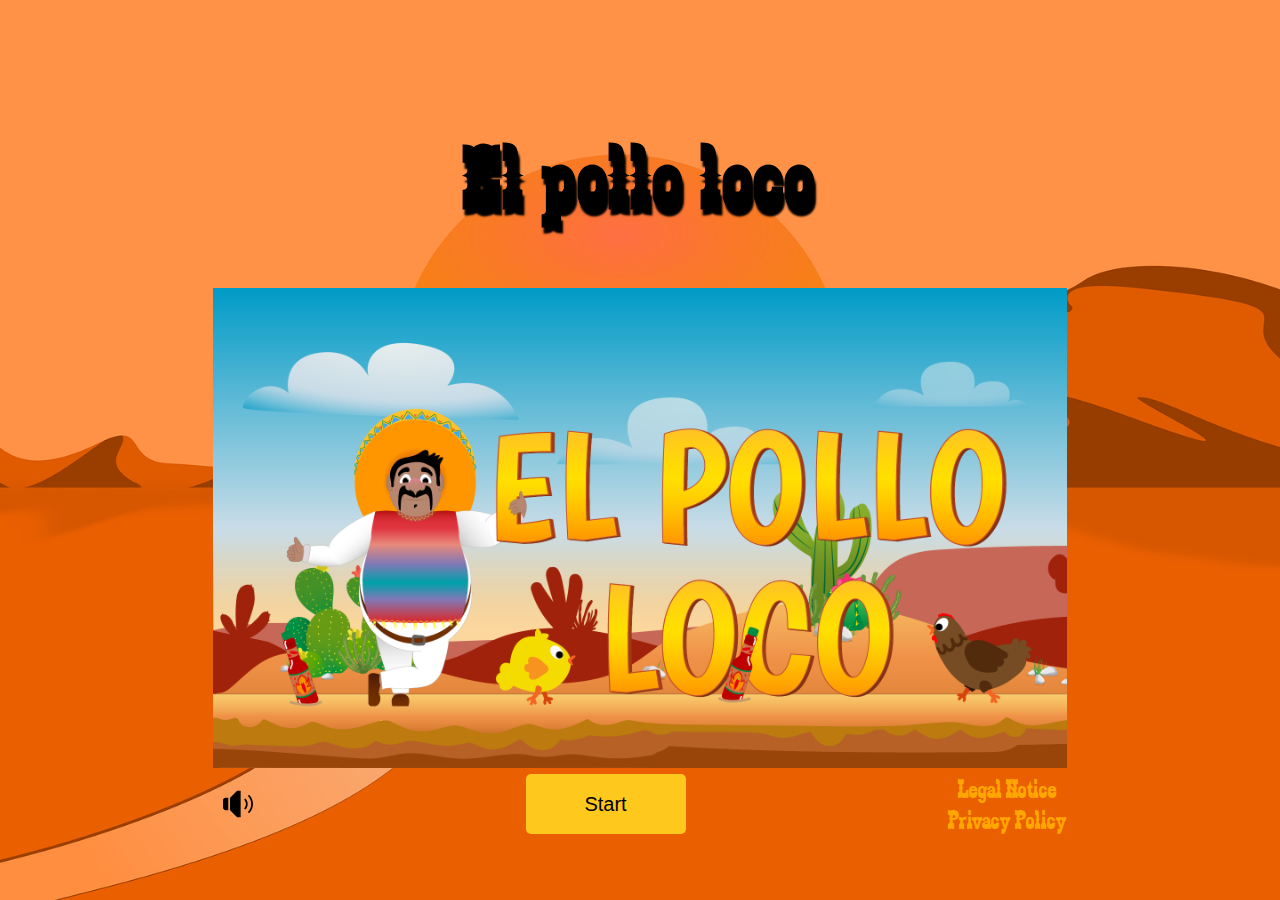
<file: index.html>
<!DOCTYPE html>
<html lang="en">

<head>
    <meta charset="UTF-8">
    <meta name="viewport" content="width=device-width, initial-scale=1.0">
    <link rel="stylesheet" href="style.css">
    <title>Document</title>
    <style>    
    @font-face {
            font-family: 'zabras';
            src:url('fonts/ZABARS/zabars.ttf') format('truetype'), 
        }  
    </style>

    <script src="models/drawable-object-class.js"></script>
    <script src="models/movable-object.class.js"></script>
    <script src="models/character.class.js"></script>
    <script src="models/chicken.class.js"></script>
    <script src="models/cloud.class.js"></script>
    <script src="models/bottles.class.js"></script>
    <script src="models/background-object.class.js"></script>
    <script src="models/status-bar.class.js"></script>
    <script src="models/status-bar-coin.class.js"></script>
    <script src="models/status-bar-bottle.class.js"></script>
    <script src="models/world.class.js"></script>
    <script src="models/keyboard.class.js"></script>
    <script src="models/level.class.js"></script>
    <script src="models/throwable-object.class.js"></script>
    <script src="models/endboss.class.js"></script>
    <script src="levels/level1.js"></script>
    <script src="js/game.js"></script>
</head>

<body>

    <h1>El pollo loco</h1>

    <div id="startScreen">
        <div id="mobileGTCToggle" class="mobileGTC flex-column d-none" onclick="toggleMobileGTC()">
            <a class="deco-none fontsize-27 eplColor" href="legal-notice.html">Legal Notice</a>
            <a class="deco-none fontsize-27 eplColor" href="privacy-policy.html">Privacy Policy</a>
        </div>
        <div class="container">
            <div class="gameScreen">
                <img src='img/9_intro_outro_screens/start/startscreen_1.png'>
            </div>
            <div class="d-flex justify-content-between align-items-center margin-top-5 desktop-hud">
                <img id="mainMenuMusic" class="btn-hover height-30 width-30 padding-10" onclick="toggleAudio(event)"
                    src="img/icons/music-active.svg">
                <button id="startBtn" onclick="start()">Start</button>
                <div class="flex-column align-items-center">
                    <a class="deco-none fontsize-27 eplColor" href="legal-notice.html">Legal Notice</a>
                    <a class="deco-none fontsize-27 eplColor" href="privacy-policy.html">Privacy Policy</a>
                </div>
            </div>
            <div class="d-flex justify-content-between mobile-hud">
                <div class="invisible">This is a placeholder</div>
                <button class="mobileButton" onclick="start()">Start</button>
                <button class="secondMobileButton size-11" onclick="toggleMobileGTC()">General terms and
                    conditions</button>
            </div>
        </div>
    </div>

    <canvas id="canvas" class="d-none" width="720" height="480">

    </canvas>
    
</body>

</html>
</file>
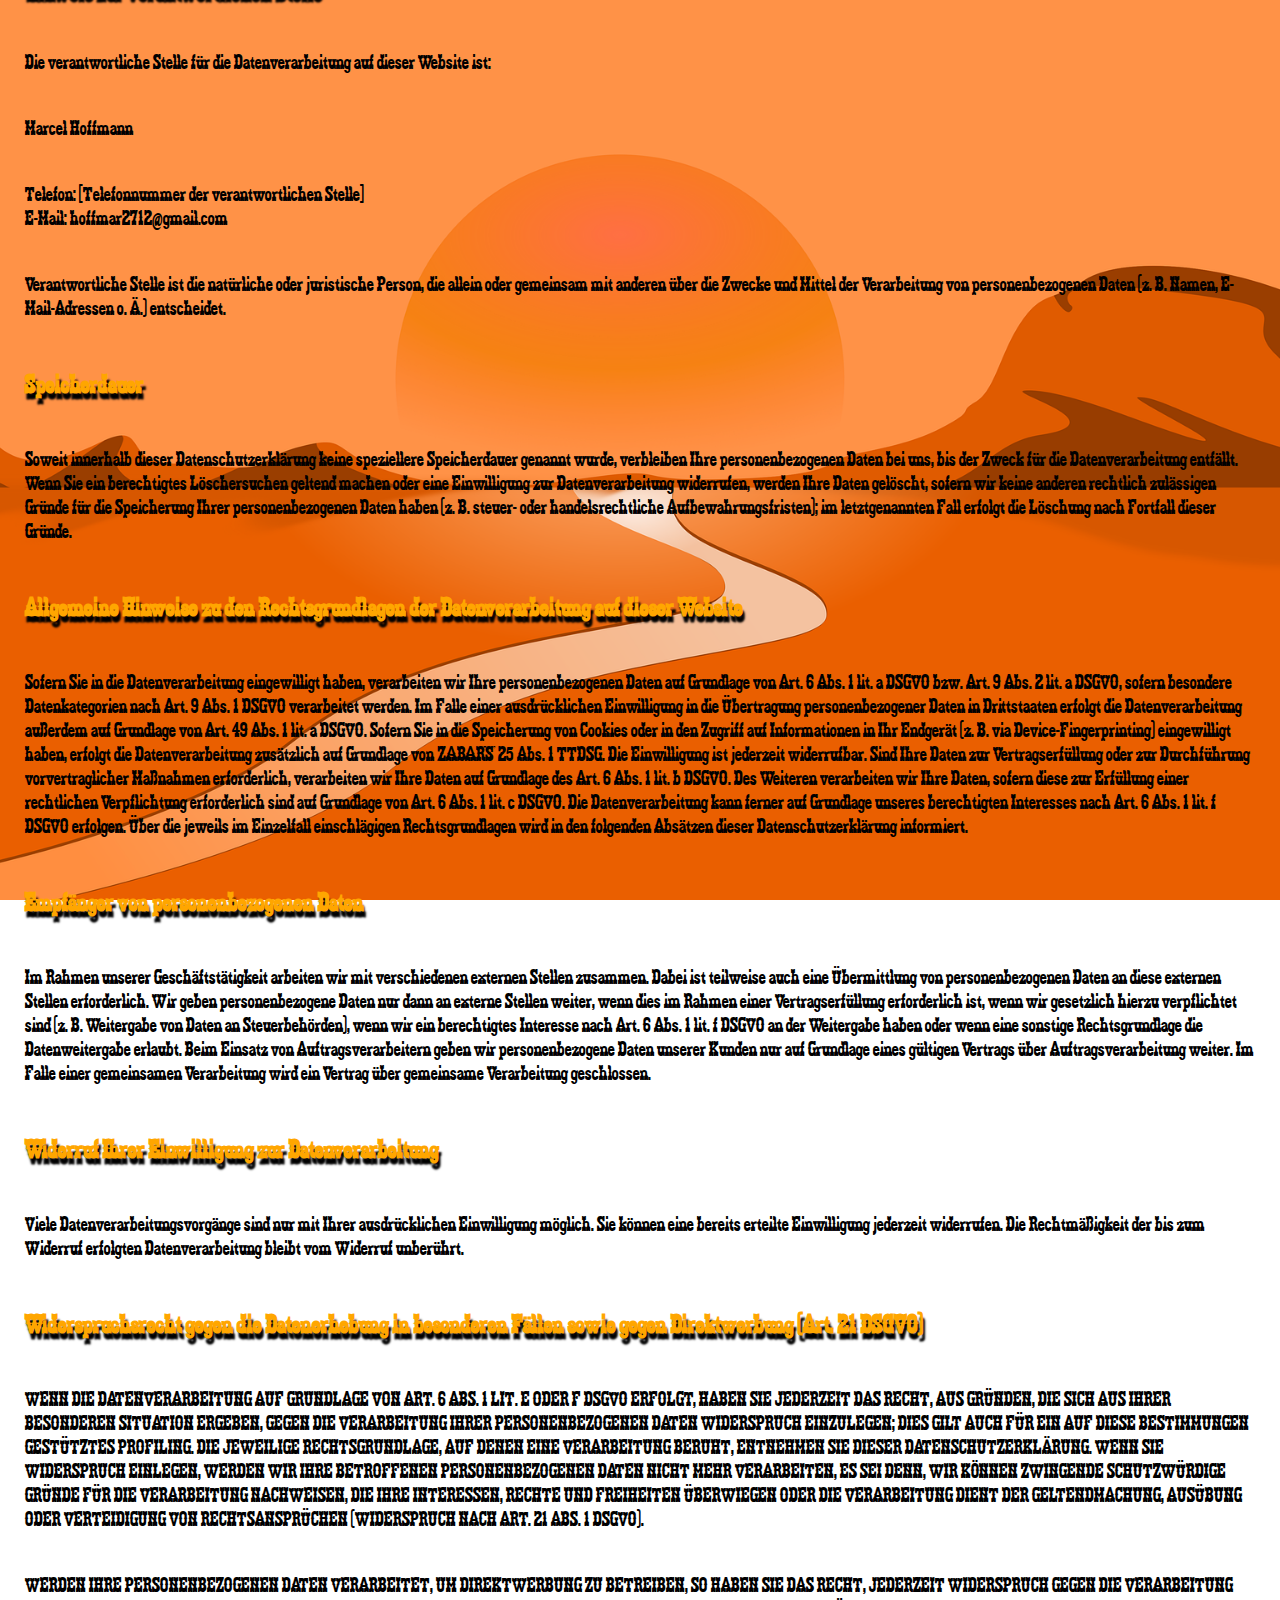
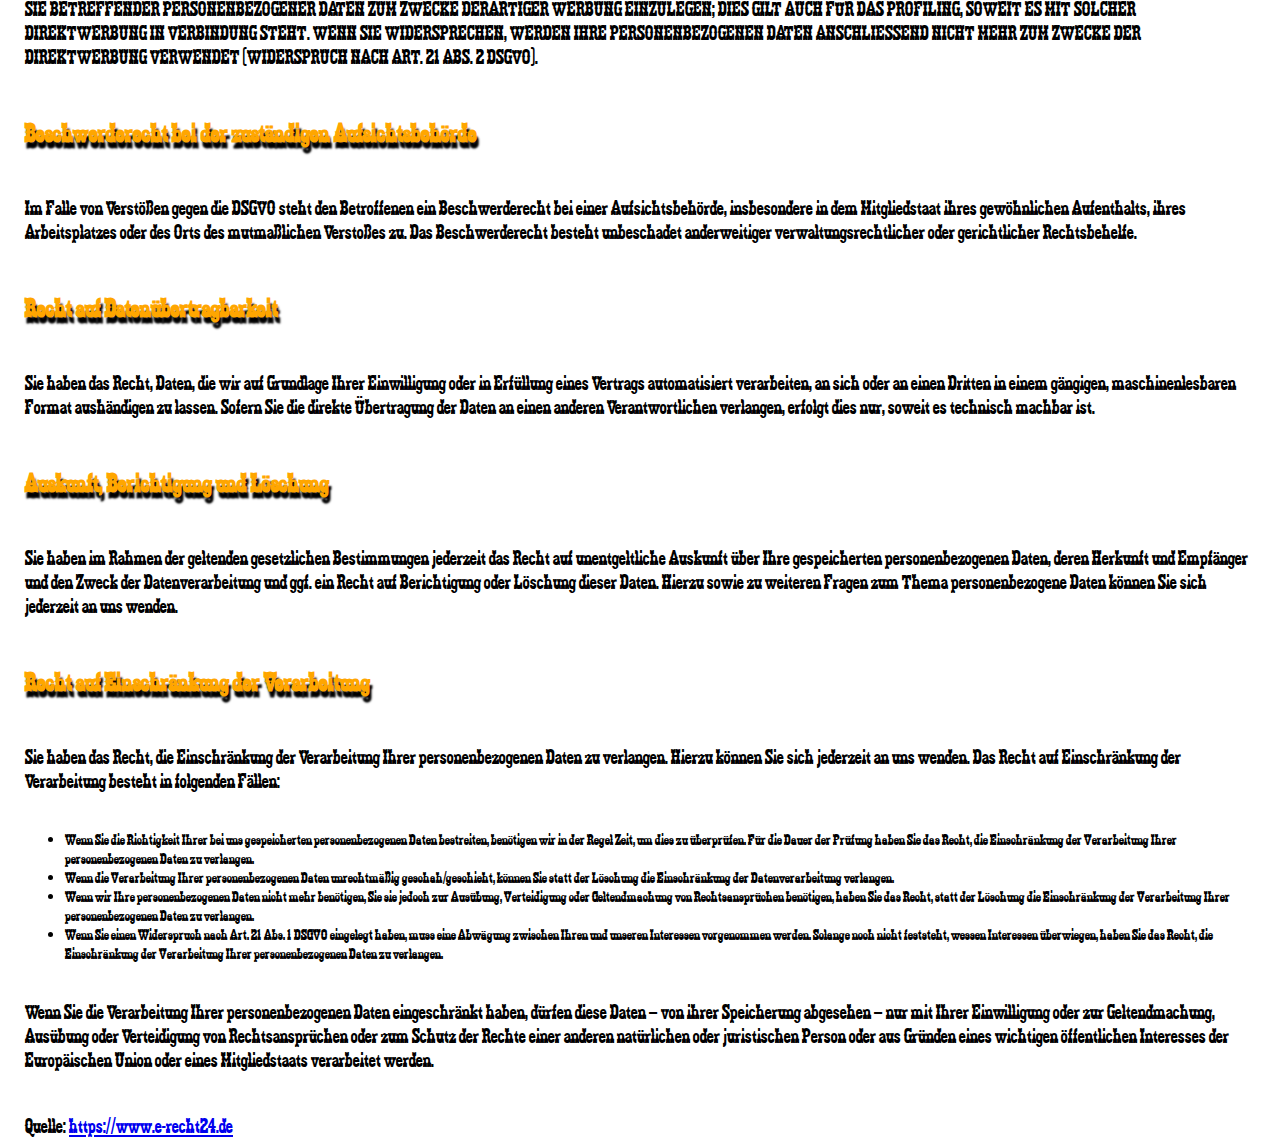
<file: privacy-policy.html>
<!DOCTYPE html>
<html lang="en">

<head>
    <meta charset="UTF-8">
    <meta name="viewport" content="width=device-width, initial-scale=1.0">
    <title>El Pollo Loco | Privacy Policy</title>
    <link rel="stylesheet" href="style.css">
    <link rel="icon" type="image/x-icon" href="img/icons/favicon.ico">
</head>

<body class="noAlignCenter margin-25 bgFixed overflow-visible width-auto">
    <h1 id="ppHeadline" class="eplColor fontsize-61">Datenschutz&shy;erkl&auml;rung</h1>
    <h2 class="fontsize-27">1. Datenschutz auf einen Blick</h2>
    <h3 class="fontsize-27 eplColor txt-shadow">Allgemeine Hinweise</h3>
    <p class="fontsize-21">Die folgenden Hinweise geben einen einfachen &Uuml;berblick dar&uuml;ber, was mit Ihren
        personenbezogenen Daten
        passiert, wenn Sie diese Website besuchen. Personenbezogene Daten sind alle Daten, mit denen Sie pers&ouml;nlich
        identifiziert werden k&ouml;nnen. Ausf&uuml;hrliche Informationen zum Thema Datenschutz entnehmen Sie unserer
        unter
        diesem Text aufgef&uuml;hrten Datenschutzerkl&auml;rung.</p>
    <h3 class="fontsize-27 eplColor txt-shadow">Datenerfassung auf dieser Website</h3>
    <h4 class="fontsize-21 eplColor txt-shadow">Wer ist verantwortlich f&uuml;r die Datenerfassung auf dieser Website?
    </h4>
    <p class="fontsize-21">Die Datenverarbeitung auf dieser Website erfolgt durch den Websitebetreiber. Dessen
        Kontaktdaten k&ouml;nnen Sie
        dem
        Abschnitt &bdquo;Hinweis zur Verantwortlichen Stelle&ldquo; in dieser Datenschutzerkl&auml;rung entnehmen.</p>
    <h4 class="fontsize-21 eplColor txt-shadow">Wie erfassen wir Ihre Daten?</h4>
    <p class="fontsize-21">Ihre Daten werden zum einen dadurch erhoben, dass Sie uns diese mitteilen. Hierbei kann es
        sich z.&nbsp;B. um
        Daten
        handeln, die Sie in ein Kontaktformular eingeben.</p>
    <p class="fontsize-21">Andere Daten werden automatisch oder nach Ihrer Einwilligung beim Besuch der Website durch
        unsere IT-Systeme
        erfasst.
        Das sind vor allem technische Daten (z.&nbsp;B. Internetbrowser, Betriebssystem oder Uhrzeit des Seitenaufrufs).
        Die
        Erfassung dieser Daten erfolgt automatisch, sobald Sie diese Website betreten.</p>
    <h4 class="fontsize-21 eplColor txt-shadow">Wof&uuml;r nutzen wir Ihre Daten?</h4>
    <p class="fontsize-21">Ein Teil der Daten wird erhoben, um eine fehlerfreie Bereitstellung der Website zu
        gew&auml;hrleisten. Andere
        Daten
        k&ouml;nnen zur Analyse Ihres Nutzerverhaltens verwendet werden.</p>
    <h4 class="fontsize-21 eplColor txt-shadow">Welche Rechte haben Sie bez&uuml;glich Ihrer Daten?</h4>
    <p class="fontsize-21">Sie haben jederzeit das Recht, unentgeltlich Auskunft &uuml;ber Herkunft, Empf&auml;nger und
        Zweck Ihrer
        gespeicherten personenbezogenen Daten zu erhalten. Sie haben au&szlig;erdem ein Recht, die Berichtigung oder
        L&ouml;schung dieser Daten zu verlangen. Wenn Sie eine Einwilligung zur Datenverarbeitung erteilt haben,
        k&ouml;nnen
        Sie diese Einwilligung jederzeit f&uuml;r die Zukunft widerrufen. Au&szlig;erdem haben Sie das Recht, unter
        bestimmten Umst&auml;nden die Einschr&auml;nkung der Verarbeitung Ihrer personenbezogenen Daten zu verlangen.
        Des
        Weiteren steht Ihnen ein Beschwerderecht bei der zust&auml;ndigen Aufsichtsbeh&ouml;rde zu.</p>
    <p class="fontsize-21">Hierzu sowie zu weiteren Fragen zum Thema Datenschutz k&ouml;nnen Sie sich jederzeit an uns
        wenden.</p>
    <h2 class="fontsize-27">2. Allgemeine Hinweise und Pflicht&shy;informationen</h2>
    <h3 class="fontsize-27 eplColor txt-shadow">Datenschutz</h3>
    <p class="fontsize-21">Die Betreiber dieser Seiten nehmen den Schutz Ihrer pers&ouml;nlichen Daten sehr ernst. Wir
        behandeln Ihre
        personenbezogenen Daten vertraulich und entsprechend den gesetzlichen Datenschutzvorschriften sowie dieser
        Datenschutzerkl&auml;rung.</p>
    <p class="fontsize-21">Wenn Sie diese Website benutzen, werden verschiedene personenbezogene Daten erhoben.
        Personenbezogene Daten sind
        Daten, mit denen Sie pers&ouml;nlich identifiziert werden k&ouml;nnen. Die vorliegende Datenschutzerkl&auml;rung
        erl&auml;utert, welche Daten wir erheben und wof&uuml;r wir sie nutzen. Sie erl&auml;utert auch, wie und zu
        welchem
        Zweck das geschieht.</p>
    <p class="fontsize-21">Wir weisen darauf hin, dass die Daten&uuml;bertragung im Internet (z.&nbsp;B. bei der
        Kommunikation per E-Mail)
        Sicherheitsl&uuml;cken aufweisen kann. Ein l&uuml;ckenloser Schutz der Daten vor dem Zugriff durch Dritte ist
        nicht
        m&ouml;glich.</p>
    <h3 class="fontsize-27 eplColor txt-shadow">Hinweis zur verantwortlichen Stelle</h3>
    <p class="fontsize-21">Die verantwortliche Stelle f&uuml;r die Datenverarbeitung auf dieser Website ist:</p>
    <p class="fontsize-21">Marcel Hoffmann</p>

    <p class="fontsize-21">Telefon: &#91;Telefonnummer der verantwortlichen Stelle&#93;<br />
        E-Mail: hoffmar2712@gmail.com</p>
    <p class="fontsize-21">Verantwortliche Stelle ist die nat&uuml;rliche oder juristische Person, die allein oder
        gemeinsam mit anderen
        &uuml;ber die Zwecke und Mittel der Verarbeitung von personenbezogenen Daten (z.&nbsp;B. Namen, E-Mail-Adressen
        o.
        &Auml;.) entscheidet.</p>

    <h3 class="fontsize-27 eplColor txt-shadow">Speicherdauer</h3>
    <p class="fontsize-21">Soweit innerhalb dieser Datenschutzerkl&auml;rung keine speziellere Speicherdauer genannt
        wurde, verbleiben Ihre
        personenbezogenen Daten bei uns, bis der Zweck f&uuml;r die Datenverarbeitung entf&auml;llt. Wenn Sie ein
        berechtigtes L&ouml;schersuchen geltend machen oder eine Einwilligung zur Datenverarbeitung widerrufen, werden
        Ihre
        Daten gel&ouml;scht, sofern wir keine anderen rechtlich zul&auml;ssigen Gr&uuml;nde f&uuml;r die Speicherung
        Ihrer
        personenbezogenen Daten haben (z.&nbsp;B. steuer- oder handelsrechtliche Aufbewahrungsfristen); im
        letztgenannten
        Fall erfolgt die L&ouml;schung nach Fortfall dieser Gr&uuml;nde.</p>
    <h3 class="fontsize-27 eplColor txt-shadow">Allgemeine Hinweise zu den Rechtsgrundlagen der Datenverarbeitung auf
        dieser Website</h3>
    <p class="fontsize-21">Sofern Sie in die Datenverarbeitung eingewilligt haben, verarbeiten wir Ihre
        personenbezogenen Daten auf
        Grundlage
        von Art. 6 Abs. 1 lit. a DSGVO bzw. Art. 9 Abs. 2 lit. a DSGVO, sofern besondere Datenkategorien nach Art. 9
        Abs. 1
        DSGVO verarbeitet werden. Im Falle einer ausdr&uuml;cklichen Einwilligung in die &Uuml;bertragung
        personenbezogener
        Daten in Drittstaaten erfolgt die Datenverarbeitung au&szlig;erdem auf Grundlage von Art. 49 Abs. 1 lit. a
        DSGVO.
        Sofern Sie in die Speicherung von Cookies oder in den Zugriff auf Informationen in Ihr Endger&auml;t (z.&nbsp;B.
        via
        Device-Fingerprinting) eingewilligt haben, erfolgt die Datenverarbeitung zus&auml;tzlich auf Grundlage von
        &sect; 25
        Abs. 1 TTDSG. Die Einwilligung ist jederzeit widerrufbar. Sind Ihre Daten zur Vertragserf&uuml;llung oder zur
        Durchf&uuml;hrung vorvertraglicher Ma&szlig;nahmen erforderlich, verarbeiten wir Ihre Daten auf Grundlage des
        Art. 6
        Abs. 1 lit. b DSGVO. Des Weiteren verarbeiten wir Ihre Daten, sofern diese zur Erf&uuml;llung einer rechtlichen
        Verpflichtung erforderlich sind auf Grundlage von Art. 6 Abs. 1 lit. c DSGVO. Die Datenverarbeitung kann ferner
        auf
        Grundlage unseres berechtigten Interesses nach Art. 6 Abs. 1 lit. f DSGVO erfolgen. &Uuml;ber die jeweils im
        Einzelfall einschl&auml;gigen Rechtsgrundlagen wird in den folgenden Abs&auml;tzen dieser
        Datenschutzerkl&auml;rung
        informiert.</p>
    <h3 class="fontsize-27 eplColor txt-shadow">Empfänger von personenbezogenen Daten</h3>
    <p class="fontsize-21">Im Rahmen unserer Gesch&auml;ftst&auml;tigkeit arbeiten wir mit verschiedenen externen
        Stellen zusammen. Dabei
        ist
        teilweise auch eine &Uuml;bermittlung von personenbezogenen Daten an diese externen Stellen erforderlich. Wir
        geben
        personenbezogene Daten nur dann an externe Stellen weiter, wenn dies im Rahmen einer Vertragserf&uuml;llung
        erforderlich ist, wenn wir gesetzlich hierzu verpflichtet sind (z.&nbsp;B. Weitergabe von Daten an
        Steuerbeh&ouml;rden), wenn wir ein berechtigtes Interesse nach Art. 6 Abs. 1 lit. f DSGVO an der Weitergabe
        haben
        oder wenn eine sonstige Rechtsgrundlage die Datenweitergabe erlaubt. Beim Einsatz von Auftragsverarbeitern geben
        wir
        personenbezogene Daten unserer Kunden nur auf Grundlage eines g&uuml;ltigen Vertrags &uuml;ber
        Auftragsverarbeitung
        weiter. Im Falle einer gemeinsamen Verarbeitung wird ein Vertrag &uuml;ber gemeinsame Verarbeitung geschlossen.
    </p>
    <h3 class="fontsize-27 eplColor txt-shadow">Widerruf Ihrer Einwilligung zur Datenverarbeitung</h3>
    <p class="fontsize-21">Viele Datenverarbeitungsvorg&auml;nge sind nur mit Ihrer ausdr&uuml;cklichen Einwilligung
        m&ouml;glich. Sie
        k&ouml;nnen eine bereits erteilte Einwilligung jederzeit widerrufen. Die Rechtm&auml;&szlig;igkeit der bis zum
        Widerruf erfolgten Datenverarbeitung bleibt vom Widerruf unber&uuml;hrt.</p>
    <h3 class="fontsize-27 eplColor txt-shadow">Widerspruchsrecht gegen die Datenerhebung in besonderen F&auml;llen
        sowie gegen Direktwerbung (Art. 21 DSGVO)
    </h3>
    <p class="fontsize-21">WENN DIE DATENVERARBEITUNG AUF GRUNDLAGE VON ART. 6 ABS. 1 LIT. E ODER F DSGVO ERFOLGT, HABEN
        SIE JEDERZEIT DAS
        RECHT, AUS GR&Uuml;NDEN, DIE SICH AUS IHRER BESONDEREN SITUATION ERGEBEN, GEGEN DIE VERARBEITUNG IHRER
        PERSONENBEZOGENEN DATEN WIDERSPRUCH EINZULEGEN; DIES GILT AUCH F&Uuml;R EIN AUF DIESE BESTIMMUNGEN
        GEST&Uuml;TZTES
        PROFILING. DIE JEWEILIGE RECHTSGRUNDLAGE, AUF DENEN EINE VERARBEITUNG BERUHT, ENTNEHMEN SIE DIESER
        DATENSCHUTZERKL&Auml;RUNG. WENN SIE WIDERSPRUCH EINLEGEN, WERDEN WIR IHRE BETROFFENEN PERSONENBEZOGENEN DATEN
        NICHT
        MEHR VERARBEITEN, ES SEI DENN, WIR K&Ouml;NNEN ZWINGENDE SCHUTZW&Uuml;RDIGE GR&Uuml;NDE F&Uuml;R DIE
        VERARBEITUNG
        NACHWEISEN, DIE IHRE INTERESSEN, RECHTE UND FREIHEITEN &Uuml;BERWIEGEN ODER DIE VERARBEITUNG DIENT DER
        GELTENDMACHUNG, AUS&Uuml;BUNG ODER VERTEIDIGUNG VON RECHTSANSPR&Uuml;CHEN (WIDERSPRUCH NACH ART. 21 ABS. 1
        DSGVO).
    </p>
    <p class="fontsize-21">WERDEN IHRE PERSONENBEZOGENEN DATEN VERARBEITET, UM DIREKTWERBUNG ZU BETREIBEN, SO HABEN SIE
        DAS RECHT, JEDERZEIT
        WIDERSPRUCH GEGEN DIE VERARBEITUNG SIE BETREFFENDER PERSONENBEZOGENER DATEN ZUM ZWECKE DERARTIGER WERBUNG
        EINZULEGEN; DIES GILT AUCH F&Uuml;R DAS PROFILING, SOWEIT ES MIT SOLCHER DIREKTWERBUNG IN VERBINDUNG STEHT. WENN
        SIE
        WIDERSPRECHEN, WERDEN IHRE PERSONENBEZOGENEN DATEN ANSCHLIESSEND NICHT MEHR ZUM ZWECKE DER DIREKTWERBUNG
        VERWENDET
        (WIDERSPRUCH NACH ART. 21 ABS. 2 DSGVO).</p>
    <h3 class="fontsize-27 eplColor txt-shadow">Beschwerde&shy;recht bei der zust&auml;ndigen Aufsichts&shy;beh&ouml;rde
    </h3>
    <p class="fontsize-21">Im Falle von Verst&ouml;&szlig;en gegen die DSGVO steht den Betroffenen ein Beschwerderecht
        bei einer
        Aufsichtsbeh&ouml;rde, insbesondere in dem Mitgliedstaat ihres gew&ouml;hnlichen Aufenthalts, ihres
        Arbeitsplatzes
        oder des Orts des mutma&szlig;lichen Versto&szlig;es zu. Das Beschwerderecht besteht unbeschadet anderweitiger
        verwaltungsrechtlicher oder gerichtlicher Rechtsbehelfe.</p>
    <h3 class="fontsize-27 eplColor txt-shadow">Recht auf Daten&shy;&uuml;bertrag&shy;barkeit</h3>
    <p class="fontsize-21">Sie haben das Recht, Daten, die wir auf Grundlage Ihrer Einwilligung oder in Erf&uuml;llung
        eines Vertrags
        automatisiert verarbeiten, an sich oder an einen Dritten in einem g&auml;ngigen, maschinenlesbaren Format
        aush&auml;ndigen zu lassen. Sofern Sie die direkte &Uuml;bertragung der Daten an einen anderen Verantwortlichen
        verlangen, erfolgt dies nur, soweit es technisch machbar ist.</p>
    <h3 class="fontsize-27 eplColor txt-shadow">Auskunft, Berichtigung und L&ouml;schung</h3>
    <p class="fontsize-21">Sie haben im Rahmen der geltenden gesetzlichen Bestimmungen jederzeit das Recht auf
        unentgeltliche Auskunft
        &uuml;ber
        Ihre gespeicherten personenbezogenen Daten, deren Herkunft und Empf&auml;nger und den Zweck der
        Datenverarbeitung
        und ggf. ein Recht auf Berichtigung oder L&ouml;schung dieser Daten. Hierzu sowie zu weiteren Fragen zum Thema
        personenbezogene Daten k&ouml;nnen Sie sich jederzeit an uns wenden.</p>
    <h3 class="fontsize-27 eplColor txt-shadow">Recht auf Einschr&auml;nkung der Verarbeitung</h3>
    <p class="fontsize-21">Sie haben das Recht, die Einschr&auml;nkung der Verarbeitung Ihrer personenbezogenen Daten zu
        verlangen. Hierzu
        k&ouml;nnen Sie sich jederzeit an uns wenden. Das Recht auf Einschr&auml;nkung der Verarbeitung besteht in
        folgenden
        F&auml;llen:</p>
    <ul>
        <li>Wenn Sie die Richtigkeit Ihrer bei uns gespeicherten personenbezogenen Daten bestreiten, ben&ouml;tigen wir
            in
            der Regel Zeit, um dies zu &uuml;berpr&uuml;fen. F&uuml;r die Dauer der Pr&uuml;fung haben Sie das Recht,
            die
            Einschr&auml;nkung der Verarbeitung Ihrer personenbezogenen Daten zu verlangen.</li>
        <li>Wenn die Verarbeitung Ihrer personenbezogenen Daten unrechtm&auml;&szlig;ig geschah/geschieht, k&ouml;nnen
            Sie
            statt der L&ouml;schung die Einschr&auml;nkung der Datenverarbeitung verlangen.</li>
        <li>Wenn wir Ihre personenbezogenen Daten nicht mehr ben&ouml;tigen, Sie sie jedoch zur Aus&uuml;bung,
            Verteidigung
            oder Geltendmachung von Rechtsanspr&uuml;chen ben&ouml;tigen, haben Sie das Recht, statt der L&ouml;schung
            die
            Einschr&auml;nkung der Verarbeitung Ihrer personenbezogenen Daten zu verlangen.</li>
        <li>Wenn Sie einen Widerspruch nach Art. 21 Abs. 1 DSGVO eingelegt haben, muss eine Abw&auml;gung zwischen Ihren
            und
            unseren Interessen vorgenommen werden. Solange noch nicht feststeht, wessen Interessen &uuml;berwiegen,
            haben
            Sie das Recht, die Einschr&auml;nkung der Verarbeitung Ihrer personenbezogenen Daten zu verlangen.</li>
    </ul>
    <p class="fontsize-21">Wenn Sie die Verarbeitung Ihrer personenbezogenen Daten eingeschr&auml;nkt haben, d&uuml;rfen
        diese Daten &ndash;
        von
        ihrer Speicherung abgesehen &ndash; nur mit Ihrer Einwilligung oder zur Geltendmachung, Aus&uuml;bung oder
        Verteidigung von Rechtsanspr&uuml;chen oder zum Schutz der Rechte einer anderen nat&uuml;rlichen oder
        juristischen
        Person oder aus Gr&uuml;nden eines wichtigen &ouml;ffentlichen Interesses der Europ&auml;ischen Union oder eines
        Mitgliedstaats verarbeitet werden.</p>
    <p class="fontsize-21">Quelle: <a href="https://www.e-recht24.de">https://www.e-recht24.de</a></p>
</body>

</html>
</file>
<file: style.css>
@font-face {
    font-family: 'zabars';
    src: url('fonts/ZABARS/zabars.ttf') format('truetype');
}

body {
    display: flex;
    align-items: center;
    justify-content: center;
    flex-direction: column;
    height: 100vh;
    background-image: url('img/5_background/desert.png');
    background-position: center;
    background-repeat: no-repeat;
    background-size: cover;
    margin: 0;
    font-family: 'zabars', Arial, Helvetica, sans-serif;
}

canvas {
    background-color: black;
    display: block;
}

a:hover {
    transform: scale(1.2);
}

@media only screen and (max-width: 720px) {
    canvas {
        width: 100vw;
    }
}

@media only screen and (max-height: 480px) {
    canvas {
        height: 100vh;
    }

    h1 {
        display: none;
    }
}

.height-480 {
    height: 480px;
}

.deco-none {
    text-decoration: none;
}

.width-720 {
    width: 720px;
}

.eplColor {
    color: rgb(255, 166, 0);
}

.fontsize-27 {
    font-size: 27px;
}

.fontweight-700 {
    font-weight: 700;
}

.h-100 {
    height: 100%;
}

.w-100 {
    width: 100%;
}

.position-absolute {
    position: absolute;
}

.size-big {
    font-size: 100px;
}

.justify-content-center {
    justify-content: center;
}

.color-orange {
    color: rgb(255, 166, 0);
}

.text-shadow {
    text-shadow: 2px 5px black;
}

#startBtn {
    height: 60px;
    width: 160px;
    background-color: rgb(255, 200, 29);
    border: 0;
    border-radius: 5px;
    font-size: 20px;
    font-weight: 400;
}

.restartBtn {
    height: 60px;
    width: 160px;
    background-color: rgb(255, 200, 29);
    border: 0;
    border-radius: 5px;
    font-size: 20px;
    font-weight: 400;
}

.rotate-message {
    z-index: 999;
    height: 100%;
    width: 100%;
    display: none;
    justify-content: center;
    align-items: center;
    position: absolute;
    background-color: rgba(0, 0, 0, 0.5);
}

.rotate-message span {
    color: #4caf50;
}

.controlsOverlay {
    z-index: 999;
    height: 100%;
    width: 100%;
    display: none;
    justify-content: center;
    align-items: center;
    position: absolute;
    background-color: rgba(0, 0, 0, 0.5);
}

#startBtn:hover {
    background-color: rgb(255, 166, 0);
    cursor: pointer;
    scale: 1.1;
}

.restartBtn:hover {
    background-color: rgb(255, 166, 0);
    cursor: pointer;
    scale: 1.1;
}

.invisible {
    visibility: hidden;
}

.d-flex {
    display: flex;
}

.margin-top-5 {
    margin-top: 5px;
}

.justify-content-between {
    justify-content: space-between;
}

.align-items-center {
    align-items: center;
}

.height-30 {
    height: 30px;
}

.height-95 {
    height: 95px;
}

.width-30 {
    width: 30px;
}

.padding-10 {
    padding: 10px;
}

.btn-hover:hover {
    cursor: pointer;
    scale: 1.1;
}

.flex-column {
    display: flex;
    flex-direction: column;
}

.cursor-pointer:hover {
    cursor: pointer;
}

.yellow {
    color: rgba(255, 187, 0, 0.993);
}

h1 {
    font-size: 90px;
    font-weight: 700;
    letter-spacing: 3px;
    text-shadow: 2px 6px 2px black;
}

.txt-shadow {
    text-shadow: 2px 6px 2px black;
}

span {
    font-size: 30px;
}

#mobile-hud {
    display: none;
}

.mobile-hud {
    display: none;
}

#mobile-hud div {
    display: flex;
    gap: 5px;
}

.mobileButton {
    height: 40px;
    width: 40px;
    border-radius: 30px;
    border: none;
    display: flex;
    justify-content: center;
    align-items: center;
    background-color: orange;
}

.secondMobileButton {
    border-radius: 8px;
    height: 40px;
    width: 80px;
    border: none;
    display: flex;
    justify-content: center;
    align-items: center;
    background-color: orange;
}

.size-11 {
    font-size: 11px;
}

.mobileButton img {
    height: 20px;
    width: 20px;
}

.gameScreen {
    height: auto;
    width: auto;
}

.gameScreen img {
    height: 100%;
    width: 100%;
    object-fit: contain;
}

.gameOverScreen img {
    height: 100%;
    width: 100%;
    object-fit: contain;
}

.fontsize-61 {
    font-size: 61px;
}

.fontsize-21 {
    font-size: 21px;
}

.bgFixed {
    background-attachment: fixed;
}

.noAlignCenter {
    align-items: normal !important;
}

.margin-25 {
    margin: 25px;
}

.mobileGTC {
    z-index: 999;
    height: 100%;
    width: 100%;
    justify-content: center;
    align-items: center;
    position: absolute;
    background-color: rgba(0, 0, 0, 0.5);
}

.overflow-visible {
    overflow: visible;
}

.width-auto {
    width: auto;
}

.height-auto {
    height: auto;
}

.d-none {
    display: none;
}

.margin-top-3{
    margin-top: 3px;
}

@media (min-width: 933px) {
    .container {
        width: 854px;
    }

    .gameScreen {
        height: 480px;
    }
}

@media(max-width: 932px) {
    body {
        overflow: hidden;
        width: 100%;
        justify-content: flex-start;
    }

    h1 {
        display: none;
    }

    #startScreen {
        height: 100%;
        width: 100vw;
    }

    .gameScreen img {
        height: 88vh;
        width: 100%;
        object-fit: fill;
    }

    #ppHeadline {
        display: block;
    }

    #lnHeader {
        display: block;
    }

    #canvas {
        width: 100%;
        height: 88vh;
    }

    .container {
        width: 100%;
    }

    #gameContainer {
        height: 100vh;
        width: 100vw;
    }

    .desktop-hud {
        display: none;
    }

    #desktop-hud {
        display: none !important;
    }

    .mobile-hud {
        display: flex;
    }

    #mobile-hud {
        margin-top: 3px;
        display: flex;
        justify-content: space-between;
        width: 100%;
    }

    #gameWin{
        width: 100vw;
    }

    .gameOverScreen{
        height: 88vh;
        width: 100vw;
    }

    .gameOverScreen img {
        height: 100%;
        width: 100%;
        object-fit: fill;
    }
}

@media (max-width: 900px) and (orientation: portrait) {
    .rotate-message {
        display: flex;
    }

    .container {
        display: none;
    }
}

@media (min-width: 2000px) {
    .container {
        width: auto;
    }

    #desktop-hud {
        width: 100%;
    }

    .gameOverScreen {
        width: 1440px;
        height: 960px;
    }

    .gameScreen {
        width: 1200px;
        height: 800px;
    }
}

#startScreen {
    justify-content: center;
}

@media (max-height: 810px) {
    h1 {
        margin: 20px;
    }
}

@media (max-height: 730px) {
    /* Desktop-controls-menu als button machen wenn feedback das sagt */
}
</file>
